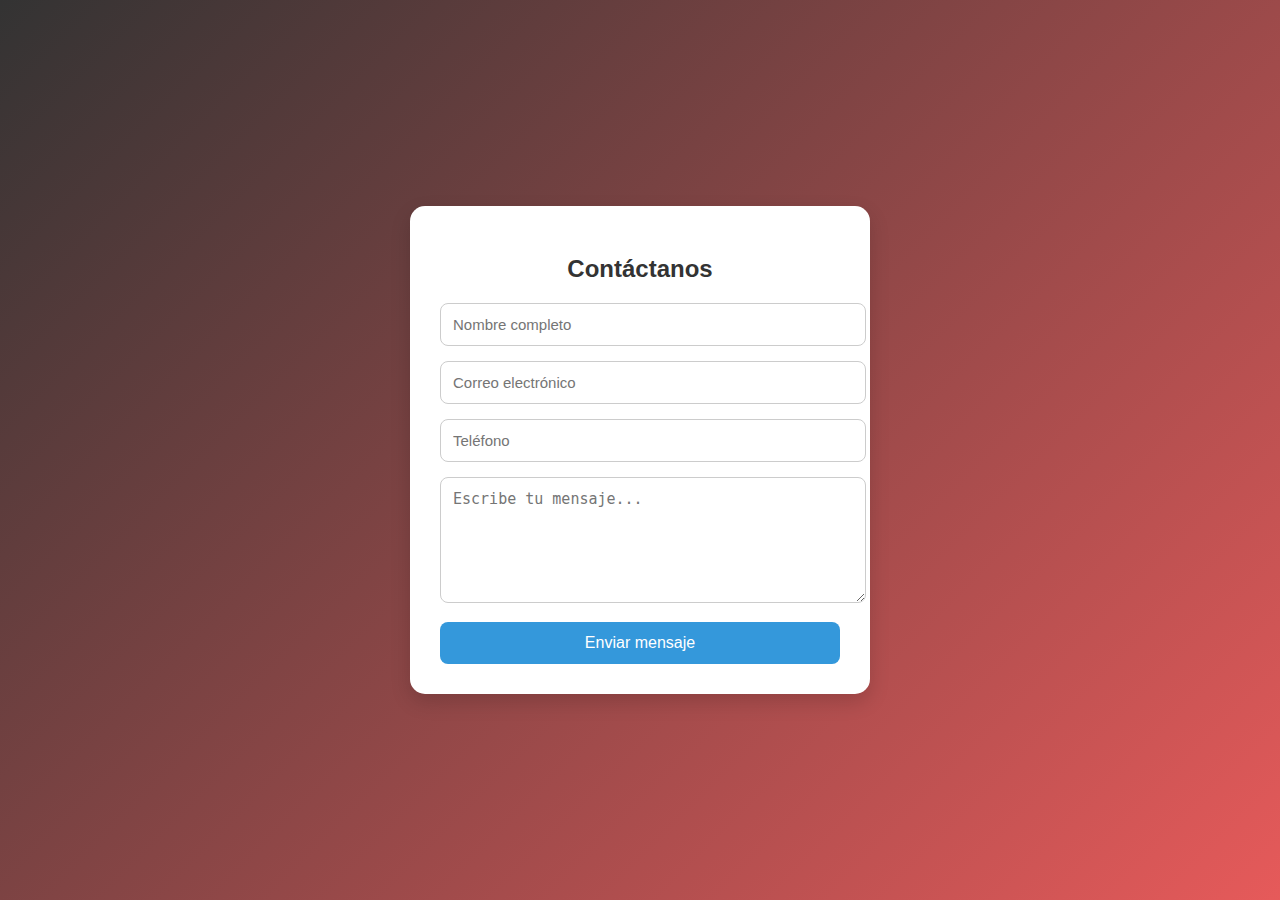
<file: formulario.html>
<!DOCTYPE html>
<html lang="es">
<head>
  <meta charset="UTF-8" />
  <meta name="viewport" content="width=device-width, initial-scale=1.0"/>
  <title>Formulario de Contacto</title>
  <link rel="stylesheet" href="formulario.css"/>
</head>
<body>

  <div class="formulario-container">
    <h2>Contáctanos</h2>
    <form action="procesar.php" method="POST">
      <input type="text" name="nombre" placeholder="Nombre completo" required>
      <input type="email" name="email" placeholder="Correo electrónico" required>
      <input type="tel" name="telefono" placeholder="Teléfono" required>
      <textarea name="mensaje" placeholder="Escribe tu mensaje..." required></textarea>
      <button type="submit">Enviar mensaje</button>
    </form>
  </div>
</body>
</html>
</file>
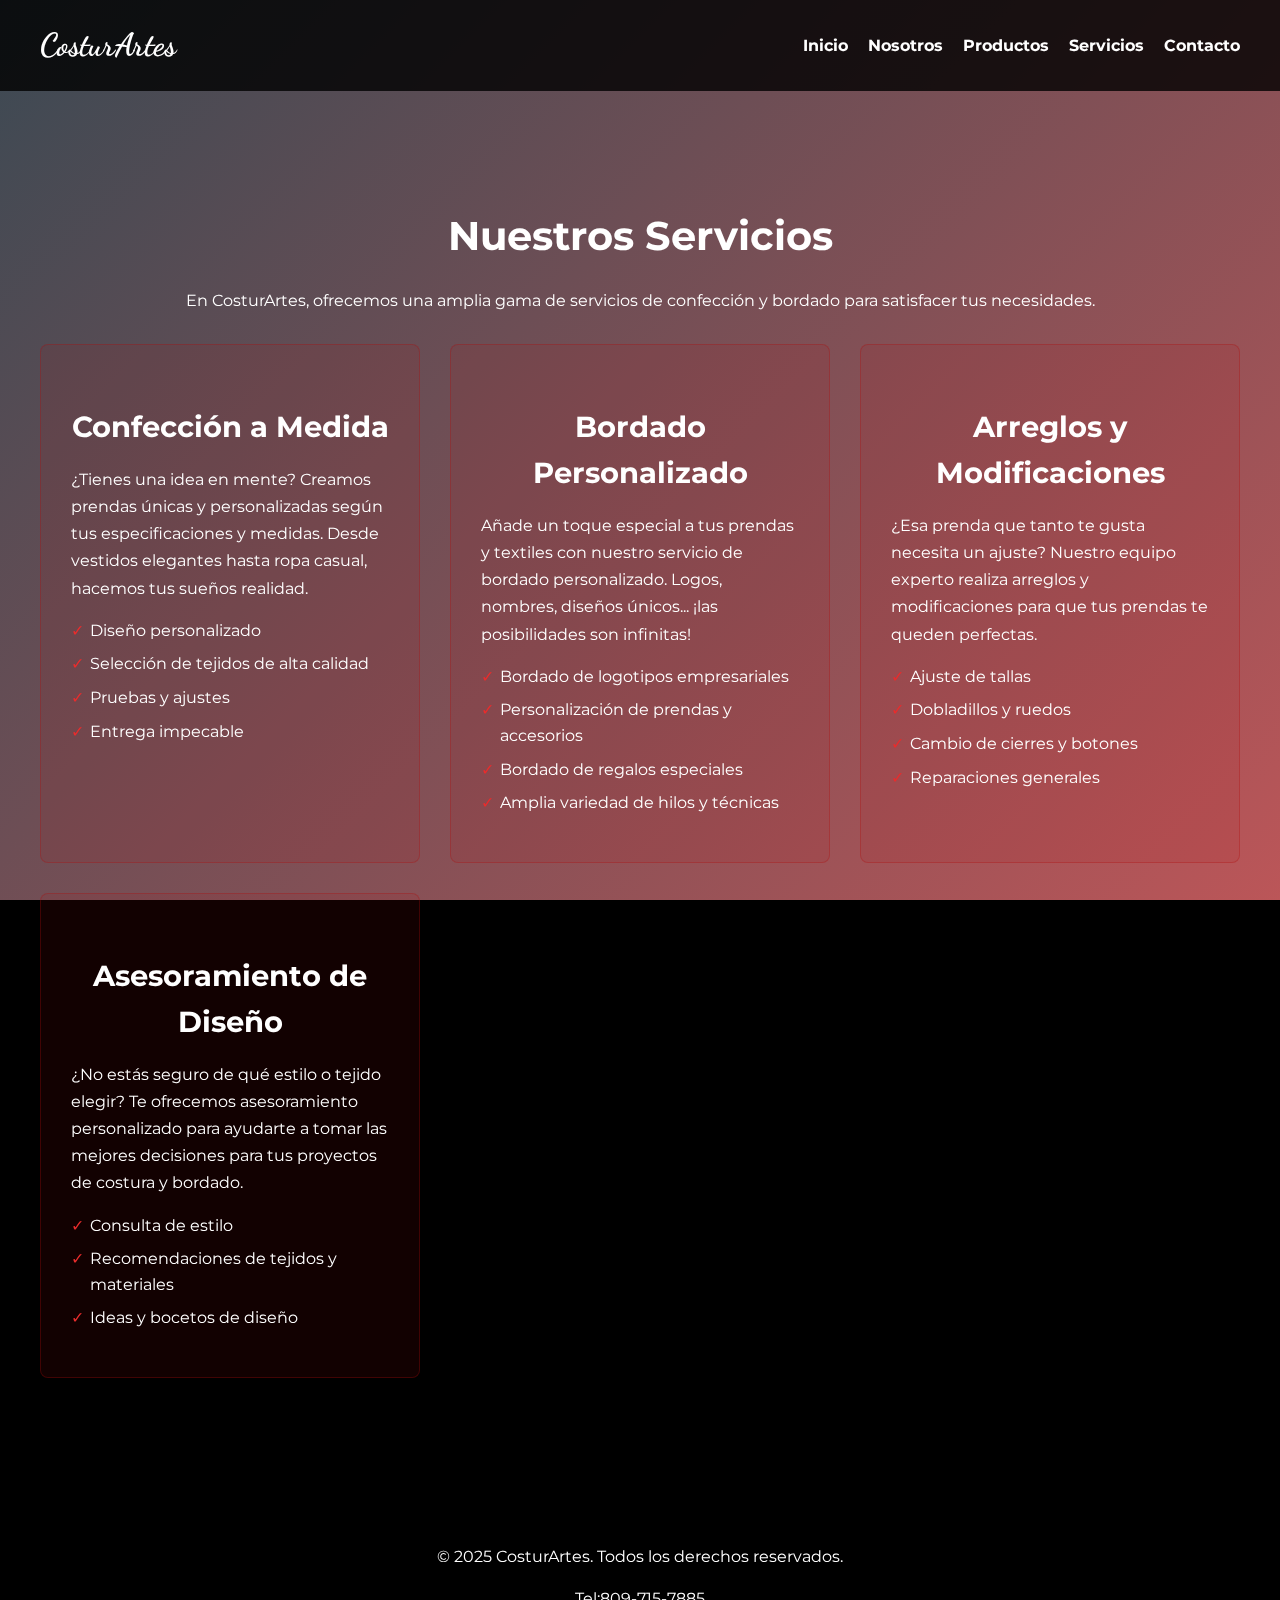
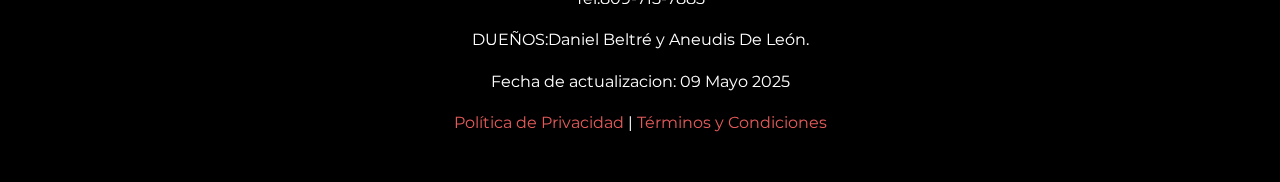
<file: servicios.html>
<!DOCTYPE html>
<html lang="es">
<head>
    <meta charset="UTF-8">
    <meta name="viewport" content="width=device-width, initial-scale=1.0">
    <title>CosturArtes - Servicios</title>
    <link rel="stylesheet" href="estilos.css">
    <link rel="preconnect" href="https://fonts.googleapis.com">
    <link rel="preconnect" href="https://fonts.gstatic.com" crossorigin>
    <link href="https://fonts.googleapis.com/css2?family=Dancing+Script&family=Montserrat:wght@400;700&display=swap" rel="stylesheet">
</head>
<body>
    <div class="background-animation"></div>

    <header class="site-header">
        <div class="container">
            <h1 class="logo">CosturArtes</h1>
            <nav class="main-nav">
                <ul>
                    <li><a href="index.html">Inicio</a></li>
                    <li><a href="nosotros.html">Nosotros</a></li>
                    <li><a href="productos.html">Productos</a></li>
                    <li><a href="servicios.html">Servicios</a></li>
                    <li><a href="formulario.html">Contacto</a></li>
                </ul>
            </nav>
        </div>
    </header>

    <section class="services-page">
        <div class="container">
            <h2>Nuestros Servicios</h2>
            <p>En CosturArtes, ofrecemos una amplia gama de servicios de confección y bordado para satisfacer tus necesidades.</p>

            <div class="services-grid">
                <div class="service-item">
                    <h3>Confección a Medida</h3>
                    <p>¿Tienes una idea en mente? Creamos prendas únicas y personalizadas según tus especificaciones y medidas. Desde vestidos elegantes hasta ropa casual, hacemos tus sueños realidad.</p>
                    <ul>
                        <li>Diseño personalizado</li>
                        <li>Selección de tejidos de alta calidad</li>
                        <li>Pruebas y ajustes</li>
                        <li>Entrega impecable</li>
                    </ul>
                </div>

                <div class="service-item">
                    <h3>Bordado Personalizado</h3>
                    <p>Añade un toque especial a tus prendas y textiles con nuestro servicio de bordado personalizado. Logos, nombres, diseños únicos... ¡las posibilidades son infinitas!</p>
                    <ul>
                        <li>Bordado de logotipos empresariales</li>
                        <li>Personalización de prendas y accesorios</li>
                        <li>Bordado de regalos especiales</li>
                        <li>Amplia variedad de hilos y técnicas</li>
                    </ul>
                </div>

                <div class="service-item">
                    <h3>Arreglos y Modificaciones</h3>
                    <p>¿Esa prenda que tanto te gusta necesita un ajuste? Nuestro equipo experto realiza arreglos y modificaciones para que tus prendas te queden perfectas.</p>
                    <ul>
                        <li>Ajuste de tallas</li>
                        <li>Dobladillos y ruedos</li>
                        <li>Cambio de cierres y botones</li>
                        <li>Reparaciones generales</li>
                    </ul>
                </div>

                <div class="service-item">
                    <h3>Asesoramiento de Diseño</h3>
                    <p>¿No estás seguro de qué estilo o tejido elegir? Te ofrecemos asesoramiento personalizado para ayudarte a tomar las mejores decisiones para tus proyectos de costura y bordado.</p>
                    <ul>
                        <li>Consulta de estilo</li>
                        <li>Recomendaciones de tejidos y materiales</li>
                        <li>Ideas y bocetos de diseño</li>
                    </ul>
                </div>
            </div>
        </div>
    </section>

    <footer class="site-footer">
        <div class="container">
    <footer style="background-color: #333, #e65a5a; text-align: center; padding: 10px;">
            <p>&copy; 2025 CosturArtes. Todos los derechos reservados.</p>
            <p>Tel:809-715-7885</p>
            <p>DUEÑOS:Daniel Beltré y Aneudis De León.</p>
            <p>Fecha de actualizacion: 09 Mayo 2025</p>
            <p><a href="politica-de-privacidad.html" style="color: #e65a5a; text-decoration: none;">Política de Privacidad</a> | 
               <a href="terminos-y-condiciones.html" style="color: #e65a5a; text-decoration: none;">Términos y Condiciones</a></p>
              </div> 
        </footer>
    </footer>
</body>
</html>
</file>
<file: formulario.css>
body {
  font-family: 'Segoe UI', sans-serif;
  background: linear-gradient(135deg, #333, #e65a5a);
  display: flex;
  justify-content: center;
  align-items: center;
  height: 100vh;
  margin: 0;
}

.formulario-container {
  background: #ffffff;
  padding: 30px;
  border-radius: 15px;
  box-shadow: 0 8px 20px rgba(0,0,0,0.15);
  width: 100%;
  max-width: 400px;
}

h2 {
  text-align: center;
  margin-bottom: 20px;
  color: #333;
}

form input, form textarea {
  width: 100%;
  padding: 12px;
  margin-bottom: 15px;
  border: 1px solid #ccc;
  border-radius: 8px;
  font-size: 15px;
}

form textarea {
  resize: vertical;
  height: 100px;
}

button {
  width: 100%;
  background-color: #3498db;
  color: white;
  padding: 12px;
  font-size: 16px;
  border: none;
  border-radius: 8px;
  cursor: pointer;
  transition: background 0.3s ease;
}

button:hover {
  background-color: #2980b9;
}
</file>
<file: estilos.css>
body {
    margin: 0;
    font-family: 'Montserrat', sans-serif;
    color: #fff;
    background-color: black;
    line-height: 1.6;
}

.container {
    max-width: 1200px;
    margin: 0 auto;
    padding: 0 20px;
}

.background-animation {
    position: fixed;
    top: 0;
    left: 0;
    width: 100%;
    height: 100%;
    background: linear-gradient(-45deg, #e4d4d4, #333, #e65a5a, #3b4953);
    background-size: 400% 400%;
    animation: gradientMove 10s ease infinite;
    z-index: -1;
}

@keyframes gradientMove {
    0% { background-position: 0% 50%; }
    50% { background-position: 100% 50%; }
    100% { background-position: 0% 50%; }
}

.site-header {
    background-color: rgba(0, 0, 0, 0.8);
    padding: 20px 0;
    position: sticky;
    top: 0;
    z-index: 100;
}

.site-header .container {
    display: flex;
    justify-content: space-between;
    align-items: center;
}

.logo {
    font-size: 2em;
    font-family: 'Dancing Script', cursive;
    margin: 0;
}

.main-nav ul {
    list-style: none;
    padding: 0;
    margin: 0;
    display: flex;
}

.main-nav li {
    margin-left: 20px;
}

.main-nav a {
    text-decoration: none;
    color: #fff;
    font-weight: bold;
    transition: color 0.3s ease;
}

.main-nav a:hover {
    color: #ec2e2e;
}

.hero {
    background-size: cover;
    background-position: center;
    text-align: center;
    padding: 100px 0;
}

.hero-content {
    max-width: 800px;
    margin: 0 auto;
}

.hero h2 {
    font-size: 3em;
    margin-bottom: 20px;
}

.hero p {
    font-size: 1.2em;
    margin-bottom: 30px;
}

.btn {
    display: inline-block;
    background-color: #e92c2c;
    color: #fff;
    padding: 15px 30px;
    text-decoration: none;
    border-radius: 5px;
    font-weight: bold;
    transition: background-color 0.3s ease;
}

.btn:hover {
    background-color: #af0c0c;
}

.featured-products {
    padding: 80px 0;
    text-align: center;
}

.featured-products h2 {
    font-size: 2.5em;
    margin-bottom: 40px;
}

.product-grid {
    display: grid;
    grid-template-columns: repeat(auto-fit, minmax(250px, 1fr));
    gap: 30px;
}

.product {
    background-color: rgba(175, 12, 12, 0.1); 
    padding: 20px;
    border-radius: 8px;
    border: 1px solid rgba(175, 12, 12, 0.3); 
}

.product img {
    max-width: 100%;
    height: 375px;
    border-radius: 8px; 
    margin-bottom: 20px;
    object-fit: cover; 
}

.product h3 {
    margin-bottom: 10px;
}

.site-footer {
    background-color: rgba(0, 0, 0, 0.8);
    text-align: center;
    padding: 20px 0;
}

.product p{
    text-align: center;
}


/* estilos para la pagina de contactos */
.contact-page {
    padding: 80px 0;
    text-align: center;
}

.contact-page h2 {
    font-size: 2.5em;
    margin-bottom: 20px;
}

.contact-info {
    display: flex;
    justify-content: center;
    flex-wrap: wrap;
    margin-bottom: 40px;
}

.info-item {
    margin: 20px;
    text-align: center;
}

.info-item i {
    font-size: 2em;
    margin-bottom: 10px;
    color: #e92c2c;
}

.contact-form {
    max-width: 600px;
    margin: 0 auto;
    text-align: left;
}

.form-group {
    margin-bottom: 20px;
}

.form-group label {
    display: block;
    margin-bottom: 5px;
    font-weight: bold;
}

.form-group input,
.form-group textarea {
    width: 100%;
    padding: 10px;
    border: 1px solid #ccc;
    border-radius: 5px;
}


/*estilos de la pagina de nosotros*/
.about-page {
    padding: 80px 0;
}

.about-page .container {
    display: grid;
    grid-template-columns: 1fr; 
    gap: 40px;
}

.info-box {
    background-color: rgba(175, 12, 12, 0.1); 
    border-radius: 8px;
    padding: 30px;
    display: flex;
    flex-direction: column; 
    align-items: center;
    text-align: center; 
    border: 1px solid rgba(175, 12, 12, 0.3); 
}

.info-image {
    width: 250px; 
    height: 150px;
    margin-bottom: 20px;
    border-radius: 50%; 
    overflow: hidden; 
}

.info-image img {
    width: 100%;
    height: 100%;
    object-fit: cover; 
}

.info-text {
    text-align: left; 
    width: 100%; 
}

.info-text h2 {
    font-size: 2em;
    margin-bottom: 15px;
    text-align: center; 
    color: antiquewhite; 
}

.info-text p {
    line-height: 1.7;
    margin-bottom: 20px;
    color: antiquewhite; 
}

.values-box .info-text {
    text-align: center; 
}

.values-box .info-text ul {
    list-style: none;
    padding: 0;
    display: inline-block; 
    text-align: left; 
}

.values-box .info-text li {
    margin-bottom: 10px;
    color: antiquewhite; 
}

.values-box .info-text li::before {
    content: "•";
    color: #e92c2c;
    display: inline-block;
    width: 1em;
    margin-left: -1em;
}

@media (min-width: 768px) {
    .about-page .container {
        grid-template-columns: repeat(auto-fit, minmax(500px, 1fr)); 
    }

    .info-box {
        flex-direction: row; 
        text-align: left; 
        align-items: flex-start;
    }

    .info-image {
        margin-right: 30px;
        margin-bottom: 0;
    }

    .values-box {
        text-align: center; 
    }

    .values-box .info-text {
        text-align: left; 
    }

    .values-box .info-text h2 {
        text-align: center; 
    }

    .values-box .info-text ul {
        display: block; 
        margin: 0 auto; 
        text-align: left; 
        width: fit-content; 
    }
}


/* estilos de la pagina de servicios */
.services-page {
    padding: 80px 0;
    text-align: center;
}

.services-page h2 {
    font-size: 2.5em;
    margin-bottom: 20px;
}

.services-page p {
    margin-bottom: 30px;
}

.services-grid {
    display: grid;
    grid-template-columns: repeat(auto-fit, minmax(350px, 1fr));
    gap: 30px;
    margin-bottom: 40px;
}

.service-item {
    background-color: rgba(175, 12, 12, 0.1); 
    border-radius: 8px;
    padding: 30px;
    text-align: center;
    border: 1px solid rgba(175, 12, 12, 0.3); 
}

.service-item h3 {
    font-size: 1.8em;
    margin-bottom: 15px;
}

.service-item p {
    line-height: 1.7;
    margin-bottom: 15px;
    text-align: left;
}

.service-item ul {
    list-style: none;
    padding: 0;
    text-align: left;
}

.service-item ul li {
    margin-bottom: 8px;
    position: relative;
    padding-left: 1.2em;
}

.service-item ul li::before {
    content: "✓"; 
    color: #e92c2c;
    position: absolute;
    left: 0;
}
</file>
